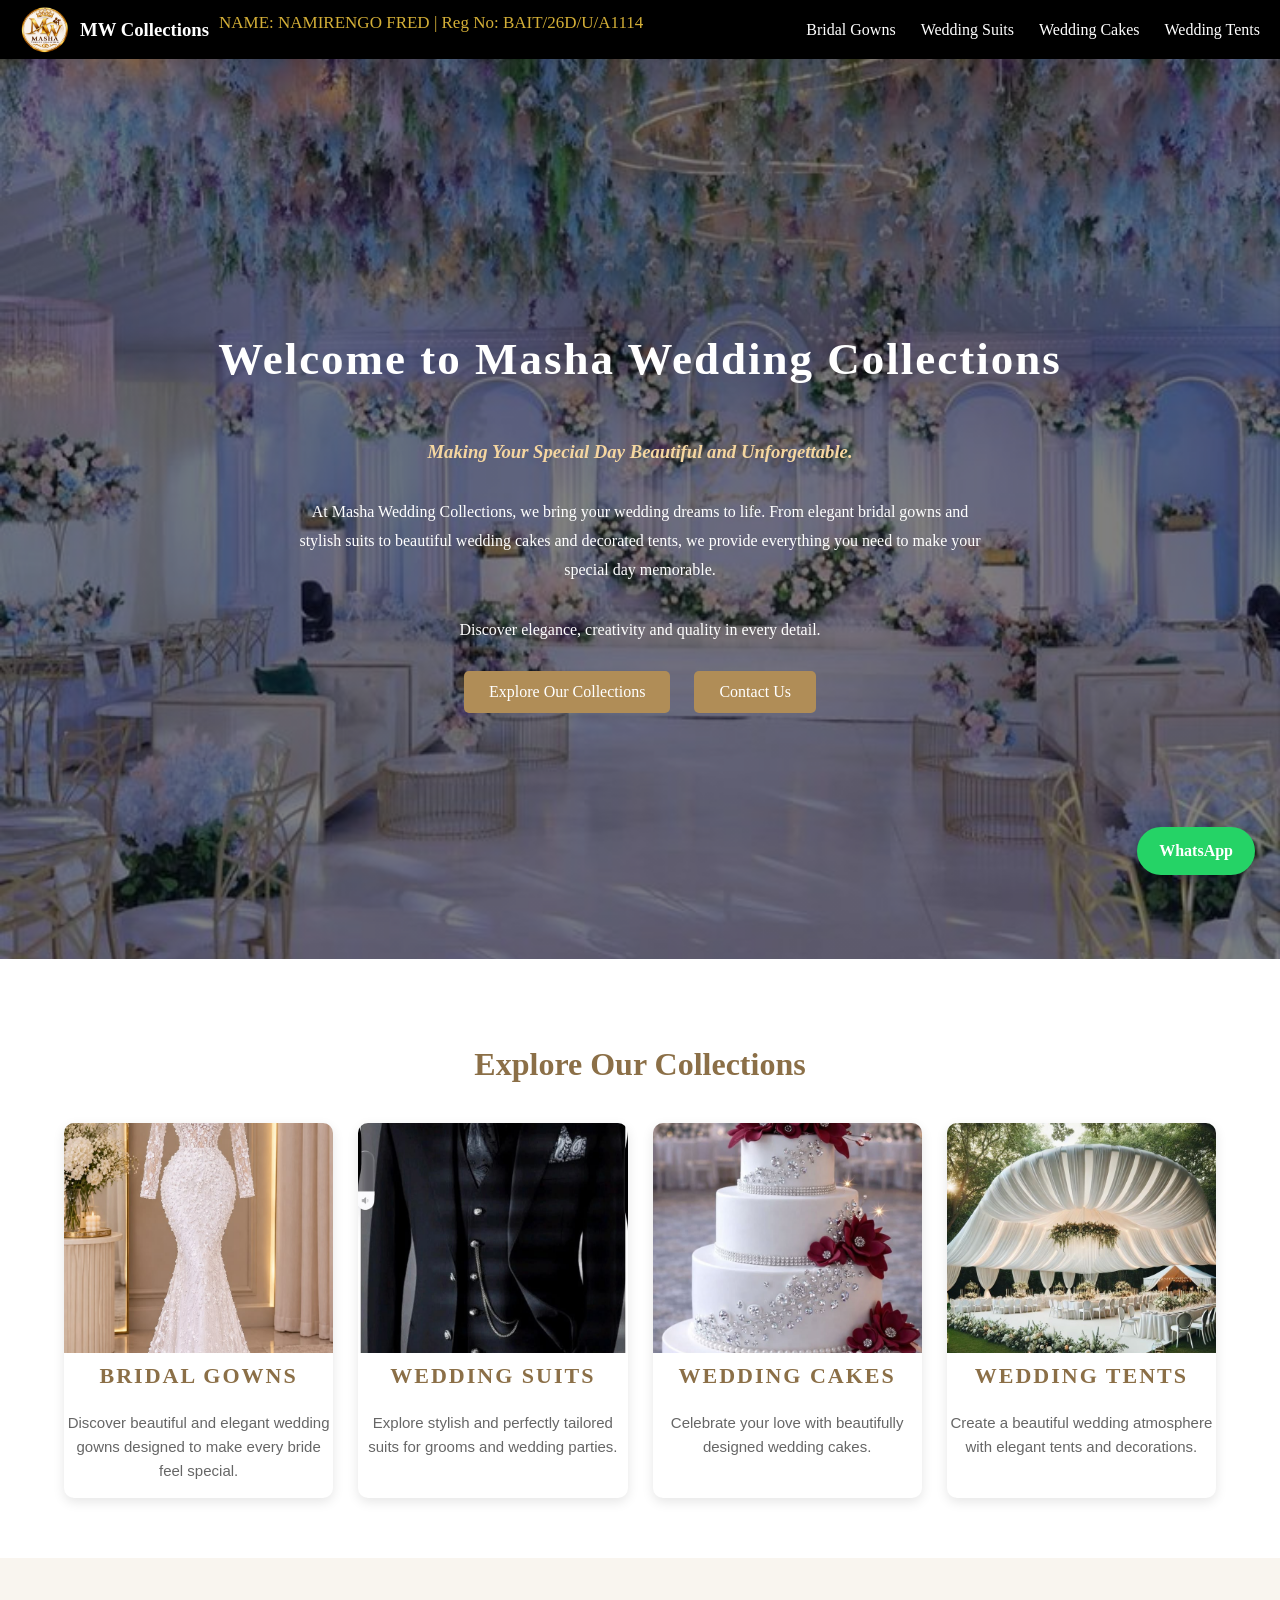
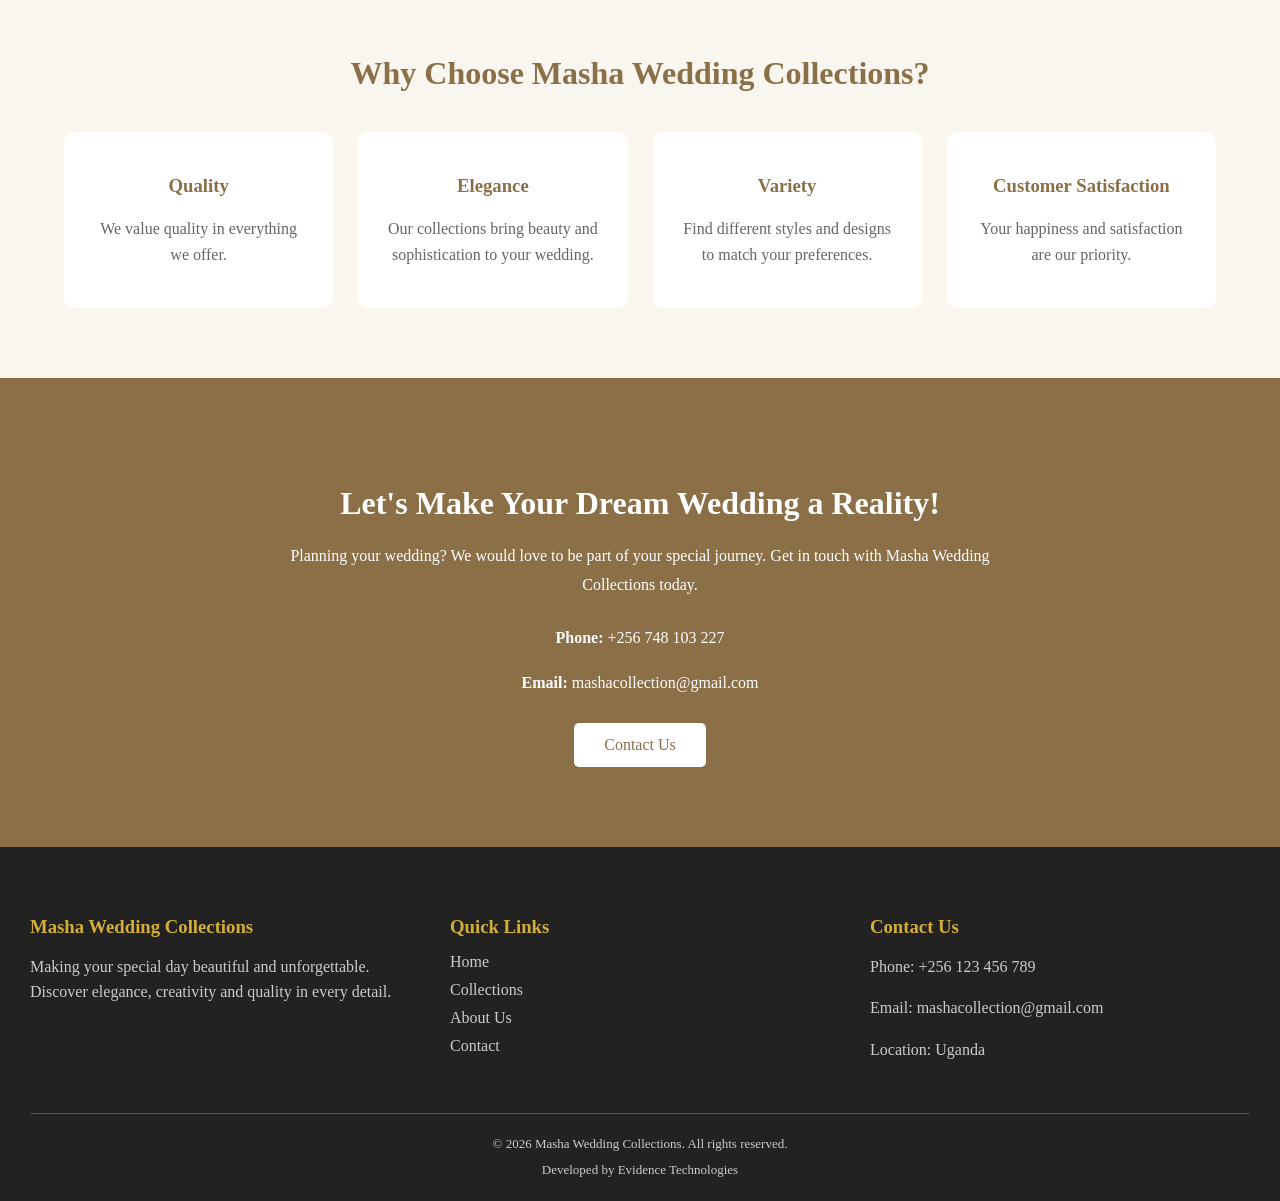
<file: index.html>
<!doctype html>
<html lang="en">
  <head>
    <meta charset="UTF-8" />
    <meta name="viewport" content="width=device-width, initial-scale=1.0" />
    <title>Our Wedding Collection</title>
    <link rel="stylesheet" href="style.css" />
    <link
      rel="icon"
      type="image/png"
      href="images/Masha Wedding Crown Emblem.png"
    />
  </head>
  <body>
    <header>
      <div id="logo">
        <img
          src="images/Masha Wedding Crown Emblem.png"
          alt=""
          id="logo-image"
        />
        <h3>MW Collections</h3>
        <p class="developer-info">
          NAME: NAMIRENGO FRED | Reg No: BAIT/26D/U/A1114
        </p>
      </div>
      <nav class="nav">
        <a href="collections.html#gowns">Bridal Gowns</a>

        <a href="collections.html#suits">Wedding Suits</a>

        <a href="collections.html#cakes">Wedding Cakes</a>

        <a href="collections.html#tents">Wedding Tents</a>
      </nav>
    </header>
    <main>
      <section class="hero" id="home">
        <!-- Welcome message and introduction -->
        <h1>Welcome to Masha Wedding Collections</h1>
        <h3>Making Your Special Day Beautiful and Unforgettable.</h3>
        <p>
          At Masha Wedding Collections, we bring your wedding dreams to life.
          From elegant bridal gowns and stylish suits to beautiful wedding cakes
          and decorated tents, we provide everything you need to make your
          special day memorable.
        </p>
        <p>Discover elegance, creativity and quality in every detail.</p>

        <span>
          <a href="collections.html">Explore Our Collections</a>
          <a href="#contact-us">Contact Us</a>
        </span>
      </section>

      <section class="collections">
        <h2>Explore Our Collections</h2>

        <div class="collection-container">
          <a href="collections.html#gowns" class="demo">
            <img
              src="images/✨ Faeriesty Pearl & Sequin Bridal Wedding Dress for a Glamorous Look (1).jpg"
              alt="Bridal Gowns"
              loading="lazy"
              decoding="async"
            />
            <h3>Bridal Gowns</h3>
            <p>
              Discover beautiful and elegant wedding gowns designed to make
              every bride feel special.
            </p>
          </a>

          <a href="collections.html#suits" class="demo">
            <img
              src="images\favicon.jpg"
              alt="Wedding Suits"
              loading="lazy"
              decoding="async"
            />
            <h3>Wedding Suits</h3>
            <p>
              Explore stylish and perfectly tailored suits for grooms and
              wedding parties.
            </p>
          </a>

          <a href="collections.html#cakes" class="demo">
            <img
              src="images/228557749838819301.jpg"
              alt="Wedding Cakes"
              loading="lazy"
              decoding="async"
            />
            <h3>Wedding Cakes</h3>
            <p>Celebrate your love with beautifully designed wedding cakes.</p>
          </a>

          <a href="collections.html#tents" class="demo">
            <img
              src="images/Wedding Tent.jpg"
              alt="Wedding Tents"
              loading="lazy"
              decoding="async"
            />
            <h3>Wedding Tents</h3>
            <p>
              Create a beautiful wedding atmosphere with elegant tents and
              decorations.
            </p>
          </a>
        </div>
      </section>

      <section class="about">
        <h2>Why Choose Masha Wedding Collections?</h2>

        <div class="about-container">
          <div class="feature">
            <h3>Quality</h3>
            <p>We value quality in everything we offer.</p>
          </div>

          <div class="feature">
            <h3>Elegance</h3>
            <p>
              Our collections bring beauty and sophistication to your wedding.
            </p>
          </div>

          <div class="feature">
            <h3>Variety</h3>
            <p>Find different styles and designs to match your preferences.</p>
          </div>

          <div class="feature">
            <h3>Customer Satisfaction</h3>
            <p>Your happiness and satisfaction are our priority.</p>
          </div>
        </div>
      </section>

      <section class="contact" id="contact-us">
        <div class="contact-content">
          <h2>Let's Make Your Dream Wedding a Reality!</h2>

          <p>
            Planning your wedding? We would love to be part of your special
            journey. Get in touch with Masha Wedding Collections today.
          </p>

          <div class="contact-details">
            <p><b>Phone:</b> +256 748 103 227</p>

            <p><b>Email:</b> mashacollection@gmail.com</p>
          </div>

          <a href="mailto:namirengofred@gmail.com" class="contact-btn">
            Contact Us
          </a>
        </div>
      </section>
    </main>
    <footer class="footer">
      <div class="footer-container">
        <div class="footer-about">
          <h3>Masha Wedding Collections</h3>
          <p>
            Making your special day beautiful and unforgettable. Discover
            elegance, creativity and quality in every detail.
          </p>
        </div>

        <div class="footer-links">
          <h3>Quick Links</h3>
          <a href="#home">Home</a>
          <a href="#collections">Collections</a>
          <a href="#about">About Us</a>
          <a href="#contact">Contact</a>
        </div>

        <div class="footer-contact">
          <h3>Contact Us</h3>
          <p>Phone: +256 123 456 789</p>
          <p>Email: mashacollection@gmail.com</p>
          <p>Location: Uganda</p>
        </div>
      </div>

      <div class="footer-bottom">
        <p>&copy; 2026 Masha Wedding Collections. All rights reserved.</p>
        <p>Developed by Evidence Technologies</p>
      </div>
    </footer>
    <a
      href="https://wa.me/256748103227?text=Hello%20Masha%20Wedding%20Collections"
      class="whatsapp-float"
      target="_blank"
      rel="noopener noreferrer"
      aria-label="Contact us on WhatsApp"
    >
      <span>WhatsApp</span>
    </a>
  </body>
</html>
</file>
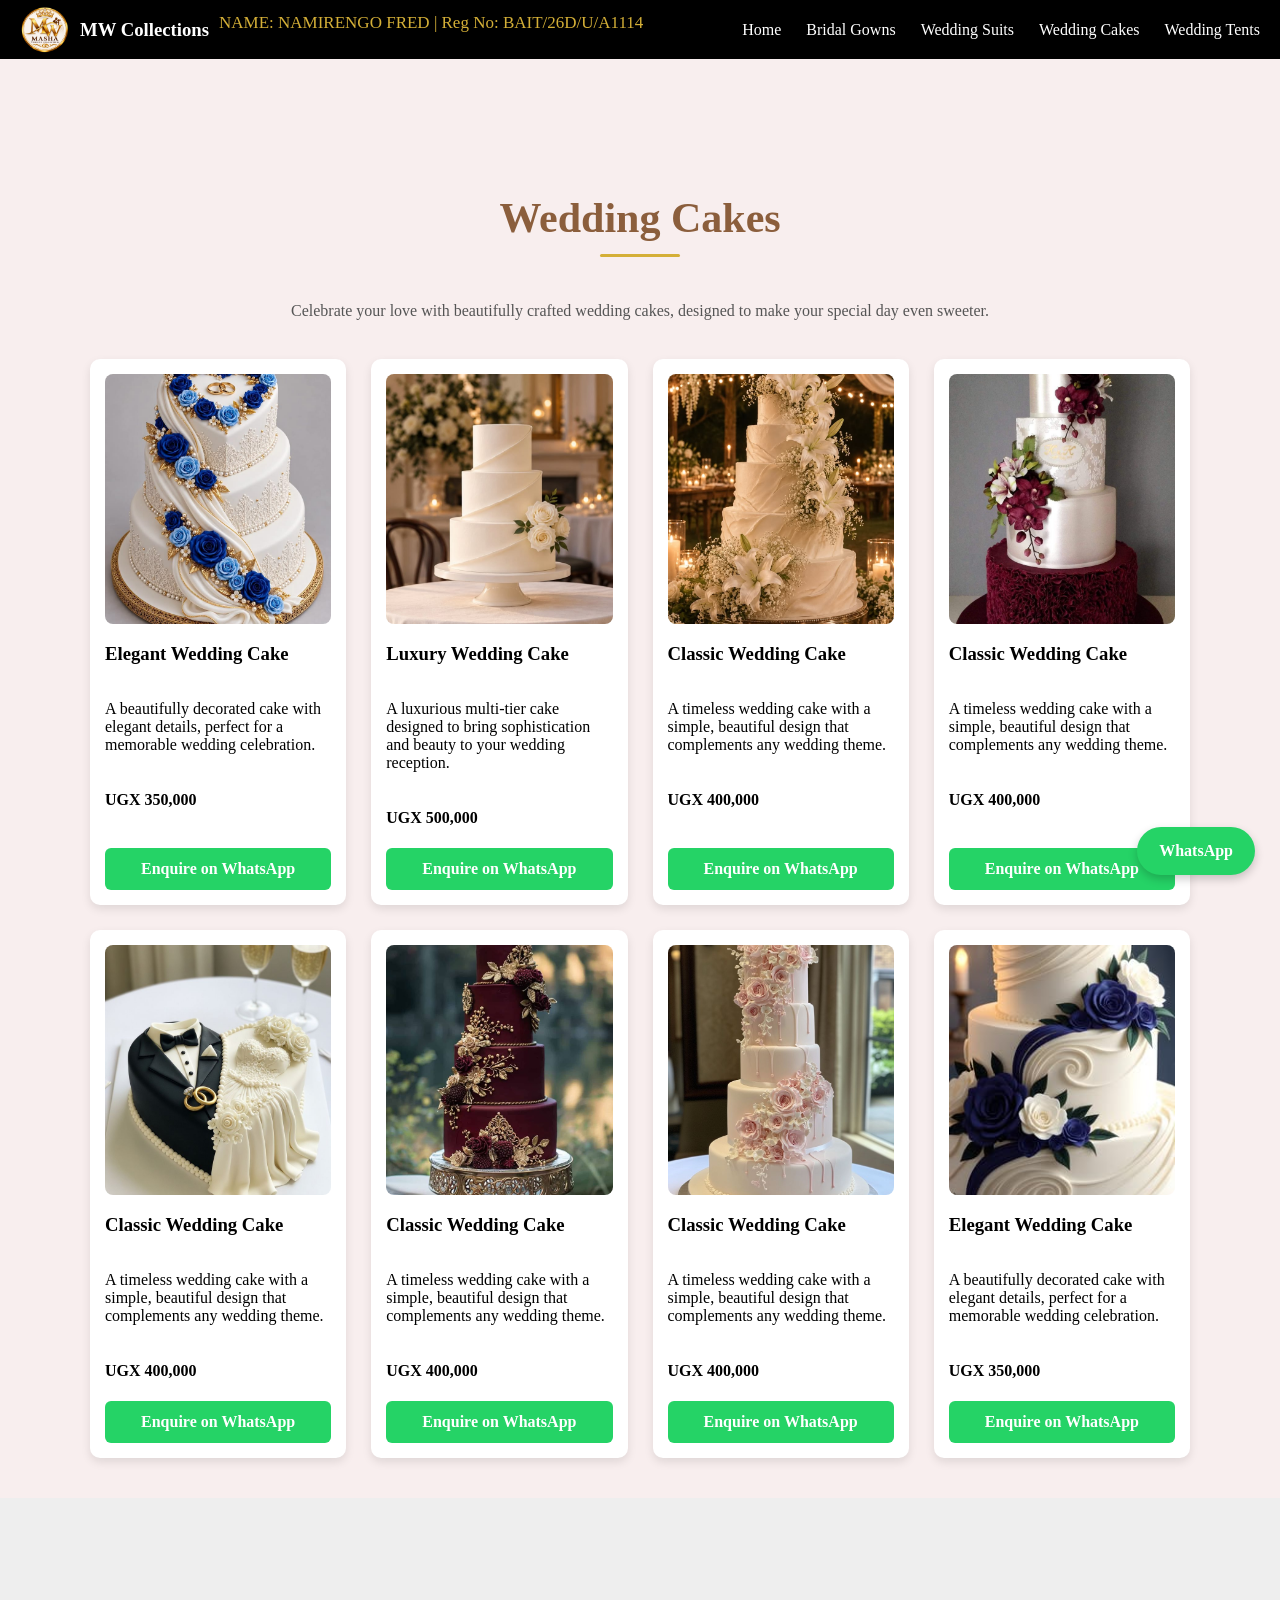
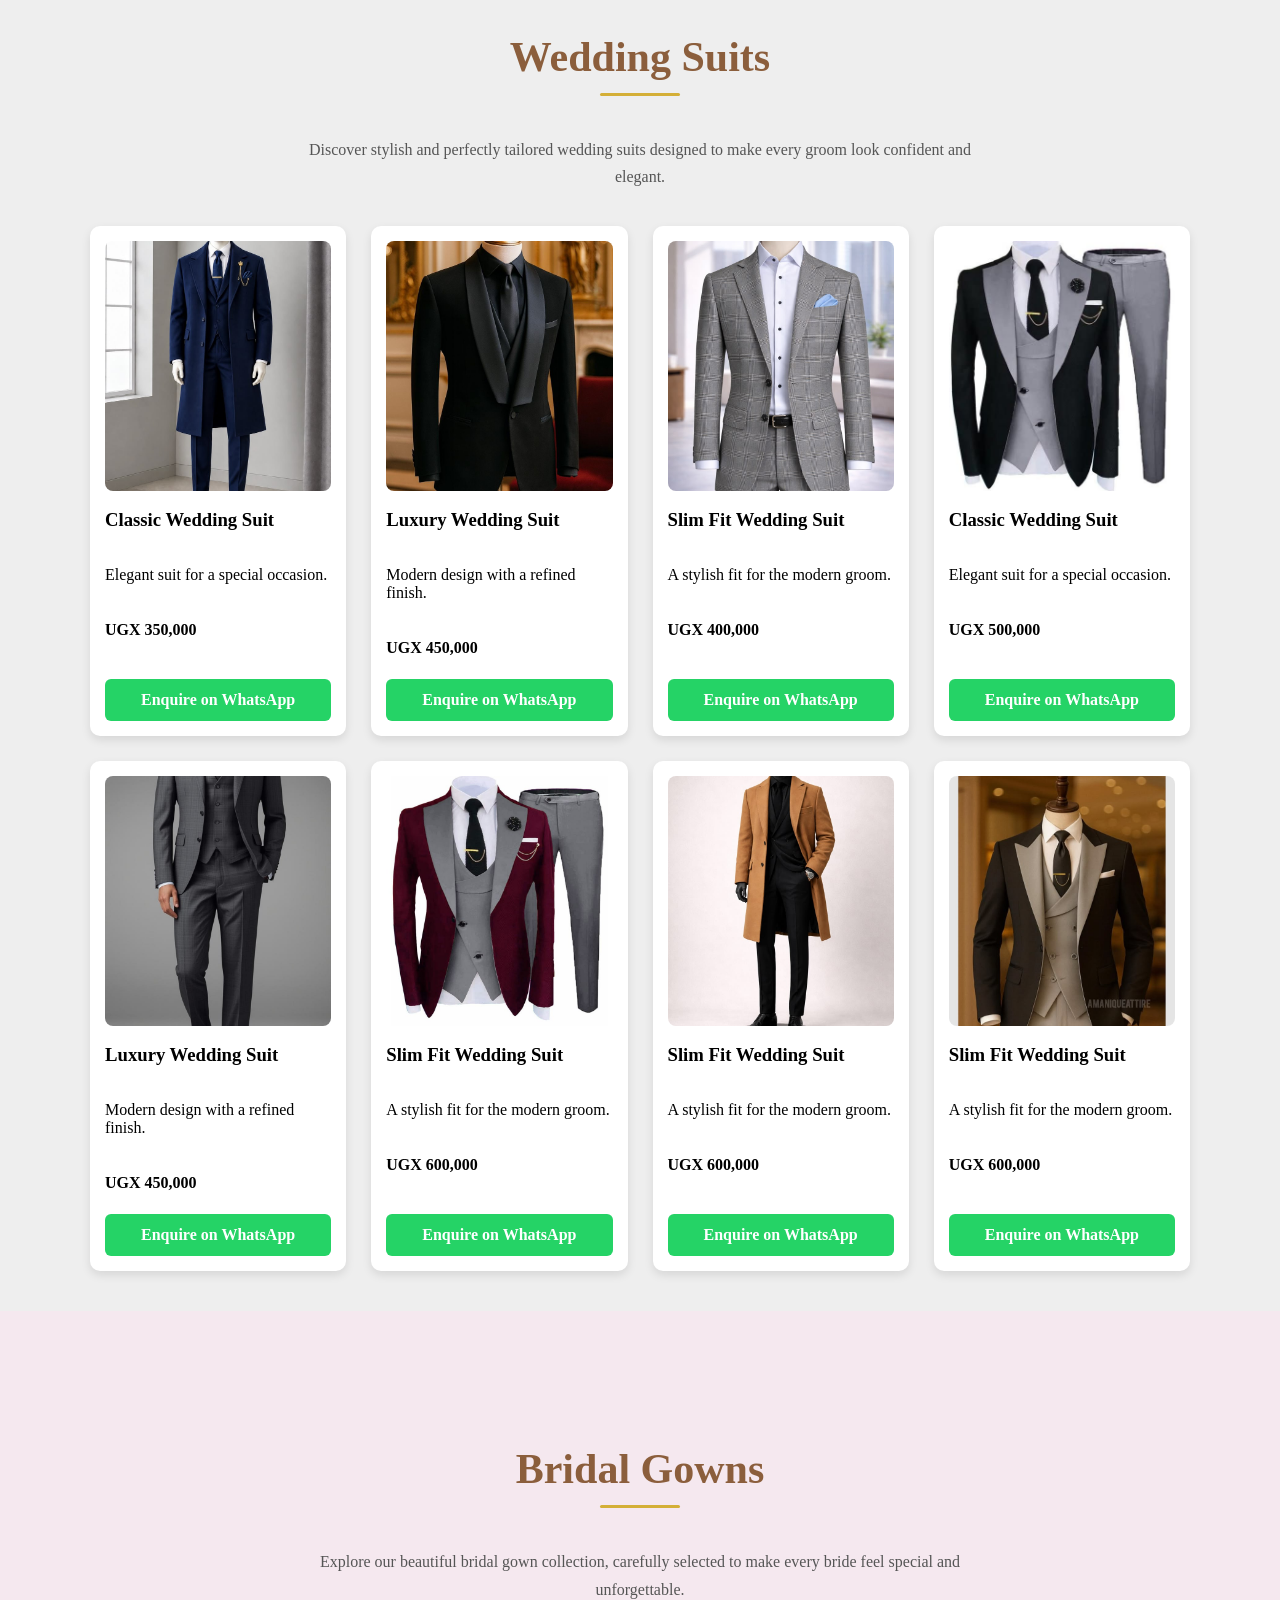
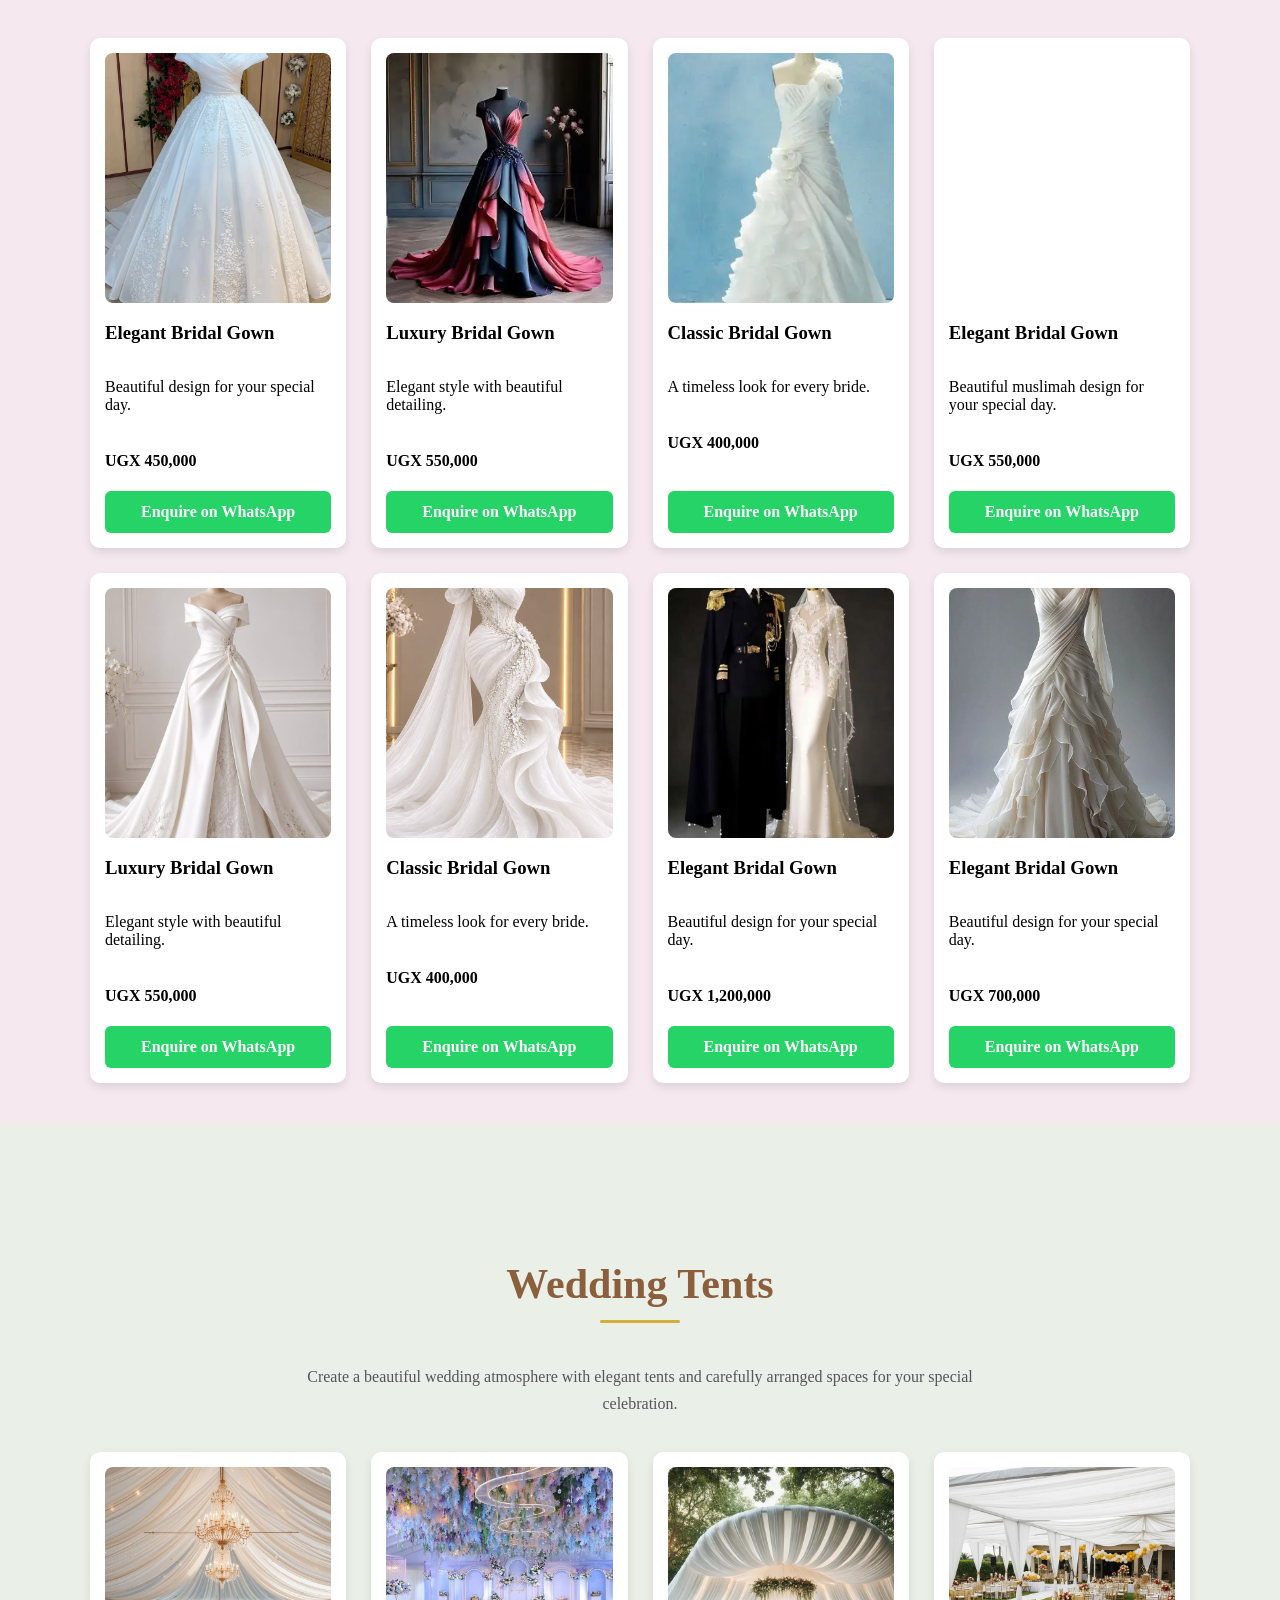
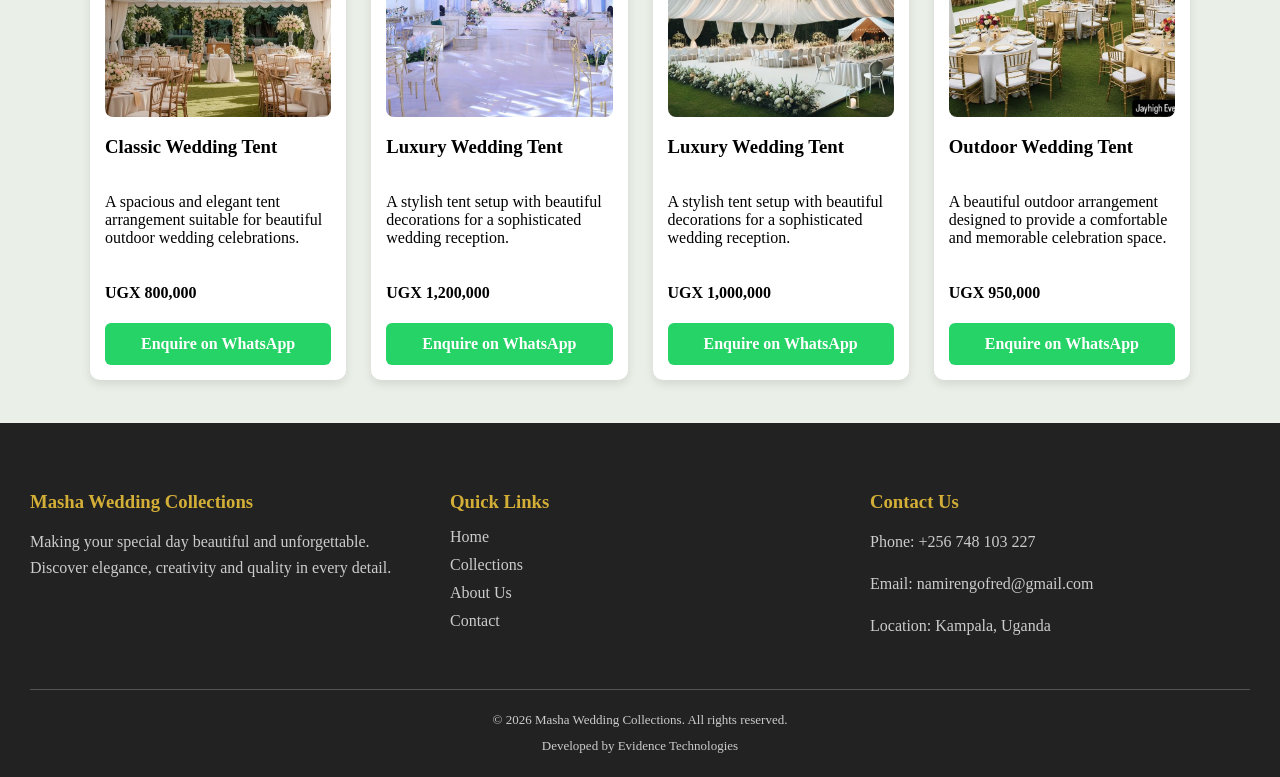
<file: collections.html>
<!doctype html>
<html lang="en">
  <head>
    <meta charset="UTF-8" />
    <meta name="viewport" content="width=device-width, initial-scale=1.0" />
    <title>Our Collections | Masha Wedding Collections</title>
    <link rel="stylesheet" href="style.css" />
    <link
      rel="icon"
      href="images/Masha Wedding Crown Emblem.png"
      type="image/png"
    />
  </head>
  <body>
    <header>
      <div id="logo">
        <img
          src="images/Masha Wedding Crown Emblem.png"
          alt=""
          id="logo-image"
        />
        <h3>MW Collections</h3>
        <p class="developer-info"> NAME: NAMIRENGO FRED | Reg No: BAIT/26D/U/A1114</p>
      </div>
      <nav class="nav">
        <a href="index.html#home">Home</a>
        <a href="#gowns">Bridal Gowns</a>

        <a href="#suits">Wedding Suits</a>

        <a href="#cakes">Wedding Cakes</a>

        <a href="#tents">Wedding Tents</a>
      </nav>
    </header>

    <main>
      <section id="cakes" class="product-section">
        <h1 class="reveal">Wedding Cakes</h1>
        <p class="section-description">
          Celebrate your love with beautifully crafted wedding cakes, designed
          to make your special day even sweeter.
        </p>

        <div class="product-grid">
          <div class="product-card">
            <img
              src="images/979110775264175966.jpg"
              alt="Elegant Wedding Cake"
              loading="lazy"
              decoding="async"
            />
            <h3>Elegant Wedding Cake</h3>
            <p>
              A beautifully decorated cake with elegant details, perfect for a
              memorable wedding celebration.
            </p>
            <h4>UGX 350,000</h4>
            <a
              href="https://wa.me/256748103227?text=Hello%2C%20I%20am%20interested%20in%20the%20Elegant%20Bridal%20Gown."
              class="enquiry-btn"
              target="_blank"
              rel="noopener noreferrer"
            >
              Enquire on WhatsApp
            </a>
          </div>

          <div class="product-card">
            <img
              src="images/Wedding cake inspo.jpg"
              alt="Luxury Wedding Cake"
              loading="lazy"
              decoding="async"
            />
            <h3>Luxury Wedding Cake</h3>
            <p>
              A luxurious multi-tier cake designed to bring sophistication and
              beauty to your wedding reception.
            </p>
            <h4>UGX 500,000</h4>
            <a
              href="https://wa.me/256748103227?text=Hello%2C%20I%20am%20interested%20in%20the%20Elegant%20Bridal%20Gown."
              class="enquiry-btn"
              target="_blank"
              rel="noopener noreferrer"
            >
              Enquire on WhatsApp
            </a>
          </div>

          <div class="product-card">
            <img
              src="images/Smooth Wedding Cake for Gift Giving.jpg"
              alt="Classic Wedding Cake"
              loading="lazy"
              decoding="async"
            />
            <h3>Classic Wedding Cake</h3>
            <p>
              A timeless wedding cake with a simple, beautiful design that
              complements any wedding theme.
            </p>
            <h4>UGX 400,000</h4>
            <a
              href="https://wa.me/256748103227?text=Hello%2C%20I%20am%20interested%20in%20the%20Elegant%20Bridal%20Gown."
              class="enquiry-btn"
              target="_blank"
              rel="noopener noreferrer"
            >
              Enquire on WhatsApp
            </a>
          </div>
          <div class="product-card">
            <img
              src="images/Chic and Elegant Wedding Cake Ideas We are….jpg"
              alt="Classic Wedding Cake"
              loading="lazy"
              decoding="async"
            />
            <h3>Classic Wedding Cake</h3>
            <p>
              A timeless wedding cake with a simple, beautiful design that
              complements any wedding theme.
            </p>
            <h4>UGX 400,000</h4>
            <a
              href="https://wa.me/256748103227?text=Hello%2C%20I%20am%20interested%20in%20the%20Elegant%20Bridal%20Gown."
              class="enquiry-btn"
              target="_blank"
              rel="noopener noreferrer"
            >
              Enquire on WhatsApp
            </a>
          </div>
          <div class="product-card">
            <img
              src="images\Cake2.jpg"
              alt="Classic Wedding Cake"
              loading="lazy"
              decoding="async"
            />
            <h3>Classic Wedding Cake</h3>
            <p>
              A timeless wedding cake with a simple, beautiful design that
              complements any wedding theme.
            </p>
            <h4>UGX 400,000</h4>
            <a
              href="https://wa.me/256748103227?text=Hello%2C%20I%20am%20interested%20in%20the%20Elegant%20Bridal%20Gown."
              class="enquiry-btn"
              target="_blank"
              rel="noopener noreferrer"
            >
              Enquire on WhatsApp
            </a>
          </div>
          <div class="product-card">
            <img
              src="images\A Slice of the Past_ 17 Vintage Wedding Cakes for Modern Love Stories.jpg"
              alt="Classic Wedding Cake"
              loading="lazy"
              decoding="async"
            />
            <h3>Classic Wedding Cake</h3>
            <p>
              A timeless wedding cake with a simple, beautiful design that
              complements any wedding theme.
            </p>
            <h4>UGX 400,000</h4>
            <a
              href="https://wa.me/256748103227?text=Hello%2C%20I%20am%20interested%20in%20the%20Elegant%20Bridal%20Gown."
              class="enquiry-btn"
              target="_blank"
              rel="noopener noreferrer"
            >
              Enquire on WhatsApp
            </a>
          </div>
          <div class="product-card">
            <img
              src="images\100+ Cascading Wedding Bouquet Ideas.jpg"
              alt="Classic Wedding Cake"
              loading="lazy"
              decoding="async"
            />
            <h3>Classic Wedding Cake</h3>
            <p>
              A timeless wedding cake with a simple, beautiful design that
              complements any wedding theme.
            </p>
            <h4>UGX 400,000</h4>
            <a
              href="https://wa.me/256748103227?text=Hello%2C%20I%20am%20interested%20in%20the%20Elegant%20Bridal%20Gown."
              class="enquiry-btn"
              target="_blank"
              rel="noopener noreferrer"
            >
              Enquire on WhatsApp
            </a>
          </div>
          <div class="product-card">
            <img
              src="images/806707352052348955.jpg"
              alt="Elegant Wedding Cake"
              loading="lazy"
              decoding="async"
            />
            <h3>Elegant Wedding Cake</h3>
            <p>
              A beautifully decorated cake with elegant details, perfect for a
              memorable wedding celebration.
            </p>
            <h4>UGX 350,000</h4>
            <a
              href="https://wa.me/256748103227?text=Hello%2C%20I%20am%20interested%20in%20the%20Elegant%20Bridal%20Gown."
              class="enquiry-btn"
              target="_blank"
              rel="noopener noreferrer"
            >
              Enquire on WhatsApp
            </a>
          </div>
        </div>
      </section>

      <section id="suits" class="product-section">
        <h1 class="reveal">Wedding Suits</h1>
        <p class="section-description">
          Discover stylish and perfectly tailored wedding suits designed to make
          every groom look confident and elegant.
        </p>

        <div class="product-grid">
          <div class="product-card">
            <img
              src="images/Navy color Suit.jpg"
              alt="Classic Wedding Suit"
              loading="lazy"
              decoding="async"
            />
            <h3>Classic Wedding Suit</h3>
            <p>Elegant suit for a special occasion.</p>
            <h4>UGX 350,000</h4>
            <a
              href="https://wa.me/256748103227?text=Hello%2C%20I%20am%20interested%20in%20the%20Elegant%20Bridal%20Gown."
              class="enquiry-btn"
              target="_blank"
              rel="noopener noreferrer"
            >
              Enquire on WhatsApp
            </a>
          </div>

          <div class="product-card">
            <img
              src="images/Classic Black Shawl Lapel Tuxedo _ Elegant Satin Collar Dinner Suit by TEXTHRIVE (1).jpg"
              alt="Luxury Wedding Suit"
              loading="lazy"
              decoding="async"
            />
            <h3>Luxury Wedding Suit</h3>
            <p>Modern design with a refined finish.</p>
            <h4>UGX 450,000</h4>
            <a
              href="https://wa.me/256748103227?text=Hello%2C%20I%20am%20interested%20in%20the%20Elegant%20Bridal%20Gown."
              class="enquiry-btn"
              target="_blank"
              rel="noopener noreferrer"
            >
              Enquire on WhatsApp
            </a>
          </div>

          <div class="product-card">
            <img
              src="images\Suits.jpg"
              alt="Slim Fit Wedding Suit"
              loading="lazy"
              decoding="async"
            />
            <h3>Slim Fit Wedding Suit</h3>
            <p>A stylish fit for the modern groom.</p>
            <h4>UGX 400,000</h4>
            <a
              href="https://wa.me/256748103227?text=Hello%2C%20I%20am%20interested%20in%20the%20Elegant%20Bridal%20Gown."
              class="enquiry-btn"
              target="_blank"
              rel="noopener noreferrer"
            >
              Enquire on WhatsApp
            </a>
          </div>
          <div class="product-card">
            <img
              src="images/super.jpg"
              alt="Classic Wedding Suit"
              loading="lazy"
              decoding="async"
            />
            <h3>Classic Wedding Suit</h3>
            <p>Elegant suit for a special occasion.</p>
            <h4>UGX 500,000</h4>
            <a
              href="https://wa.me/256748103227?text=Hello%2C%20I%20am%20interested%20in%20the%20Classic%20Wedding%20Suit."
              class="enquiry-btn"
              target="_blank"
              rel="noopener noreferrer"
            >
              Enquire on WhatsApp
            </a>
          </div>
          <div class="product-card">
            <img
              src="images/Classic Wedding Suits _ One-Button Blazer + Vest for Groomsmen.jpg"
              alt="Luxury Wedding Suit"
              loading="lazy"
              decoding="async"
            />
            <h3>Luxury Wedding Suit</h3>
            <p>Modern design with a refined finish.</p>
            <h4>UGX 450,000</h4>
            <a
              href="https://wa.me/256748103227?text=Hello%2C%20I%20am%20interested%20in%20the%20Luxury%20Wedding%20Suit."
              class="enquiry-btn"
              target="_blank"
              rel="noopener noreferrer"
            >
              Enquire on WhatsApp
            </a>
          </div>
          <div class="product-card">
            <img
              src="images/Top offer of the season! Men's Luxury Designer….jpg"
              alt="Slim Fit Wedding Suit"
              loading="lazy"
              decoding="async"
            />
            <h3>Slim Fit Wedding Suit</h3>
            <p>A stylish fit for the modern groom.</p>
            <h4>UGX 600,000</h4>
            <a
              href="https://wa.me/256748103227?text=Hello%2C%20I%20am%20interested%20in%20the%20Slim%20Fit%20Wedding%20Suit."
              class="enquiry-btn"
              target="_blank"
              rel="noopener noreferrer"
            >
              Enquire on WhatsApp
            </a>
          </div>
          <div class="product-card">
            <img
              src="images/817544138650448235.jpg"
              alt="Slim Fit Wedding Suit"
              loading="lazy"
              decoding="async"
            />
            <h3>Slim Fit Wedding Suit</h3>
            <p>A stylish fit for the modern groom.</p>
            <h4>UGX 600,000</h4>
            <a
              href="https://wa.me/256748103227?text=Hello%2C%20I%20am%20interested%20in%20the%20Slim%20Fit%20Wedding%20Suit."
              class="enquiry-btn"
              target="_blank"
              rel="noopener noreferrer"
            >
              Enquire on WhatsApp
            </a>
          </div>
          <div class="product-card">
            <img
              src="images\876864989966545356.jpg"
              alt="Slim Fit Wedding Suit"
              loading="lazy"
              decoding="async"
            />
            <h3>Slim Fit Wedding Suit</h3>
            <p>A stylish fit for the modern groom.</p>
            <h4>UGX 600,000</h4>
            <a
              href="https://wa.me/256748103227?text=Hello%2C%20I%20am%20interested%20in%20the%20Slim%20Fit%20Wedding%20Suit."
              class="enquiry-btn"
              target="_blank"
              rel="noopener noreferrer"
            >
              Enquire on WhatsApp
            </a>
          </div>
        </div>
      </section>

      <section id="gowns" class="product-section">
        <h1 class="reveal">Bridal Gowns</h1>
        <p class="section-description">
          Explore our beautiful bridal gown collection, carefully selected to
          make every bride feel special and unforgettable.
        </p>

        <div class="product-grid">
          <div class="product-card reveal">
            <img
              src="images/772085929926061690.jpg"
              alt="Wedding Gown"
              loading="lazy"
              decoding="async"
            />
            <h3>Elegant Bridal Gown</h3>
            <p>Beautiful design for your special day.</p>
            <h4>UGX 450,000</h4>
            <a
              href="https://wa.me/256748103227?text=Hello%2C%20I%20am%20interested%20in%20the%20Elegant%20Bridal%20Gown."
              class="enquiry-btn"
              target="_blank"
              rel="noopener noreferrer"
            >
              Enquire on WhatsApp
            </a>
          </div>

          <div class="product-card">
            <img
              src="images/imag.png"
              alt="Luxury Wedding Gown"
              loading="lazy"
              decoding="async"
            />
            <h3>Luxury Bridal Gown</h3>
            <p>Elegant style with beautiful detailing.</p>
            <h4>UGX 550,000</h4>
            <a
              href="https://wa.me/256748103227?text=Hello%2C%20I%20am%20interested%20in%20the%20Luxury%20Bridal%20Gown."
              class="enquiry-btn"
              target="_blank"
              rel="noopener noreferrer"
            >
              Enquire on WhatsApp
            </a>
          </div>

          <div class="product-card">
            <img
              src="images/image7.png"
              alt="Classic Wedding Gown"
              loading="lazy"
              decoding="async"
            />
            <h3>Classic Bridal Gown</h3>
            <p>A timeless look for every bride.</p>
            <h4>UGX 400,000</h4>
            <a
              href="https://wa.me/256748103227?text=Hello%2C%20I%20am%20interested%20in%20the%20Elegant%20Bridal%20Gown."
              class="enquiry-btn"
              target="_blank"
              rel="noopener noreferrer"
            >
              Enquire on WhatsApp
            </a>
          </div>
          <div class="product-card">
            <img
              src="images/Wedding dress muslimah.jpg"
              alt="Wedding Gown"
              loading="lazy"
              decoding="async"
            />
            <h3>Elegant Bridal Gown</h3>
            <p>Beautiful muslimah design for your special day.</p>
            <h4>UGX 550,000</h4>
            <a
              href="https://wa.me/256748103227?text=Hello%2C%20I%20am%20interested%20in%20the%20Elegant%20Bridal%20Gown."
              class="enquiry-btn"
              target="_blank"
              rel="noopener noreferrer"
            >
              Enquire on WhatsApp
            </a>
          </div>

          <div class="product-card">
            <img
              src="images/568368415496621477.jpg"
              alt="Luxury Wedding Gown"
              loading="lazy"
              decoding="async"
            />
            <h3>Luxury Bridal Gown</h3>
            <p>Elegant style with beautiful detailing.</p>
            <h4>UGX 550,000</h4>
            <a
              href="https://wa.me/256748103227?text=Hello%2C%20I%20am%20interested%20in%20the%20Elegant%20Bridal%20Gown."
              class="enquiry-btn"
              target="_blank"
              rel="noopener noreferrer"
            >
              Enquire on WhatsApp
            </a>
          </div>

          <div class="product-card">
            <img
              src="images/698832067229133248.jpg"
              alt="Classic Wedding Gown"
              loading="lazy"
              decoding="async"
            />
            <h3>Classic Bridal Gown</h3>
            <p>A timeless look for every bride.</p>
            <h4>UGX 400,000</h4>
            <a
              href="https://wa.me/256748103227?text=Hello%2C%20I%20am%20interested%20in%20the%20Elegant%20Bridal%20Gown."
              class="enquiry-btn"
              target="_blank"
              rel="noopener noreferrer"
            >
              Enquire on WhatsApp
            </a>
          </div>
          <div class="product-card">
            <img
              src="images\616148792818031139.jpg"
              alt="Wedding Gown"
              loading="lazy"
              decoding="async"
            />
            <h3>Elegant Bridal Gown</h3>
            <p>Beautiful design for your special day.</p>
            <h4>UGX 1,200,000</h4>
            <a
              href="https://wa.me/256748103227?text=Hello%2C%20I%20am%20interested%20in%20the%20Elegant%20Bridal%20Gown."
              class="enquiry-btn"
              target="_blank"
              rel="noopener noreferrer"
            >
              Enquire on WhatsApp
            </a>
          </div>
          <div class="product-card">
            <img
              src="images/image6.jpg"
              alt="Wedding Gown"
              loading="lazy"
              decoding="async"
            />
            <h3>Elegant Bridal Gown</h3>
            <p>Beautiful design for your special day.</p>
            <h4>UGX 700,000</h4>
            <a
              href="https://wa.me/256748103227?text=Hello%2C%20I%20am%20interested%20in%20the%20Elegant%20Bridal%20Gown."
              class="enquiry-btn"
              target="_blank"
              rel="noopener noreferrer"
            >
              Enquire on WhatsApp
            </a>
          </div>
        </div>
      </section>
      <section id="tents" class="product-section">
        <h1 class="reveal">Wedding Tents</h1>
        <p class="section-description">
          Create a beautiful wedding atmosphere with elegant tents and carefully
          arranged spaces for your special celebration.
        </p>

        <div class="product-grid">
          <div class="product-card">
            <img
              src="images/959055683217597929.jpg"
              alt="Classic Wedding Tent"
              loading="lazy"
              decoding="async"
            />
            <h3>Classic Wedding Tent</h3>
            <p>
              A spacious and elegant tent arrangement suitable for beautiful
              outdoor wedding celebrations.
            </p>
            <h4>UGX 800,000</h4>
            <a
              href="https://wa.me/256748103227?text=Hello%2C%20I%20am%20interested%20in%20the%20Elegant%20Bridal%20Gown."
              class="enquiry-btn"
              target="_blank"
              rel="noopener noreferrer"
            >
              Enquire on WhatsApp
            </a>
          </div>

          <div class="product-card">
            <img
              src="images/Uganda elegant wedding sky-blue decoration.jpg"
              alt="Luxury Wedding Tent"
              loading="lazy"
              decoding="async"
            />
            <h3>Luxury Wedding Tent</h3>
            <p>
              A stylish tent setup with beautiful decorations for a
              sophisticated wedding reception.
            </p>
            <h4>UGX 1,200,000</h4>
            <a
              href="https://wa.me/256748103227?text=Hello%2C%20I%20am%20interested%20in%20the%20Elegant%20Bridal%20Gown."
              class="enquiry-btn"
              target="_blank"
              rel="noopener noreferrer"
            >
              Enquire on WhatsApp
            </a>
          </div>
          <div class="product-card">
            <img
              src="images/Wedding Tent.jpg"
              alt="Luxury Wedding Tent"
              loading="lazy"
              decoding="async"
            />
            <h3>Luxury Wedding Tent</h3>
            <p>
              A stylish tent setup with beautiful decorations for a
              sophisticated wedding reception.
            </p>
            <h4>UGX 1,000,000</h4>
            <a
              href="https://wa.me/256748103227?text=Hello%2C%20I%20am%20interested%20in%20the%20Elegant%20Bridal%20Gown."
              class="enquiry-btn"
              target="_blank"
              rel="noopener noreferrer"
            >
              Enquire on WhatsApp
            </a>
          </div>

          <div class="product-card">
            <img
              src="images/The goal when we decorate is not just to make your….jpg"
              alt="Outdoor Wedding Tent"
              loading="lazy"
              decoding="async"
            />
            <h3>Outdoor Wedding Tent</h3>
            <p>
              A beautiful outdoor arrangement designed to provide a comfortable
              and memorable celebration space.
            </p>
            <h4>UGX 950,000</h4>
            <a
              href="https://wa.me/256748103227?text=Hello%2C%20I%20am%20interested%20in%20the%20Elegant%20Bridal%20Gown."
              class="enquiry-btn"
              target="_blank"
              rel="noopener noreferrer"
            >
              Enquire on WhatsApp
            </a>
          </div>
        </div>
      </section>
    </main>
    <footer class="footer">
      <div class="footer-container">
        <div class="footer-about">
          <h3>Masha Wedding Collections</h3>
          <p>
            Making your special day beautiful and unforgettable. Discover
            elegance, creativity and quality in every detail.
          </p>
        </div>

        <div class="footer-links">
          <h3>Quick Links</h3>
          <a href="index.html#home">Home</a>
          <a href="index.html#collections">Collections</a>
          <a href="index.html#about">About Us</a>
          <a href="index.html#contact">Contact</a>
        </div>

        <div class="footer-contact">
          <h3>Contact Us</h3>
          <p>Phone: +256 748 103 227</p>
          <p>Email: namirengofred@gmail.com</p>
          <p>Location: Kampala, Uganda</p>
        </div>
      </div>

      <div class="footer-bottom">
        <p>&copy; 2026 Masha Wedding Collections. All rights reserved.</p>
        <p>Developed by Evidence Technologies</p>
      </div>
    </footer>
    <a
      href="https://wa.me/256748103227?text=Hello%20Masha%20Wedding%20Collections"
      class="whatsapp-float"
      target="_blank"
      rel="noopener noreferrer"
      aria-label="Contact us on WhatsApp"
    >
      <span>WhatsApp</span>
    </a>
    <script>
      const observer = new IntersectionObserver(
        (entries) => {
          entries.forEach((entry) => {
            if (entry.isIntersecting) {
              entry.target.classList.add("show");

              observer.unobserve(entry.target);
            }
          });
        },
        {
          threshold: 0.15,
        },
      );

      document.querySelectorAll(".reveal").forEach((element) => {
        observer.observe(element);
      });
    </script>
  </body>
</html>
</file>
<file: style.css>
body {
  margin: auto;
  z-index: 1;
}

header {
  display: flex;
  justify-content: space-between;
  align-items: center;
  background-color: black;
  color: white;
  position: sticky;
  top: 0;
  z-index: 1000;
}

#logo {
  display: flex;
  align-items: center;
  gap: 10px;
  margin-left: 20px;
}

#logo-image {
  width: 50px;
  height: 50px;
  border-radius: 50%;
}
.nav {
  display: flex;
  gap: 25px;
  margin-right: 20px;
}

.nav a {
  text-decoration: none;
  color: black;
  color: white;
}

.collections {
  padding: 60px 5%;
  text-align: center;
}

.collections h2 {
  font-family: Georgia, serif;
  font-size: 32px;
  margin-bottom: 40px;
  color: #8b6f47;
}

.collection-container {
  display: flex;
  justify-content: space-between;
  gap: 25px;
}

.demo {
  flex: 1;
  text-decoration: none;
  color: #333;
  background-color: white;
  border-radius: 10px;
  overflow: hidden;
  box-shadow: 0 4px 12px rgba(0, 0, 0, 0.1);
  transition: transform 0.3s ease;
}

.demo img {
  width: 100%;
  height: 230px;
  object-fit: cover;
  display: block;
}

.demo:hover {
  transform: translateY(-8px);
}

.demo h3 {
  margin-top: 10px;
  font-size: 1.2em;
}

.demo h3 {
  font-family: Georgia, serif;
  font-size: 22px;
  font-weight: 600;
  color: #8b6f47;
  text-transform: uppercase;
  letter-spacing: 2px;
}

.demo p {
  font-family: Arial, sans-serif;
  font-size: 15px;
  line-height: 1.6;
  color: #666;
}

.hero h1 {
  color: white;
  font-family: Georgia, serif;
  font-size: 45px;
  letter-spacing: 2px;
}

.hero h3 {
  color: #f5d6a0;
  font-family: Georgia, serif;
  font-style: italic;
}

.hero p {
  color: white;
  max-width: 700px;
  line-height: 1.8;
}

.hero {
  min-height: 100vh;
  background-image:
    linear-gradient(rgba(0, 0, 0, 0.5), rgba(0, 0, 0, 0.5)),
    url("images/Uganda elegant wedding sky-blue decoration.jpg");
  background-size: cover;
  background-position: center;
  background-repeat: no-repeat;

  display: flex;
  flex-direction: column;
  justify-content: center;
  align-items: center;
  text-align: center;
  padding: 30px;
  box-sizing: border-box;
}
.hero a {
  display: inline-block;
  padding: 12px 25px;
  text-decoration: none;
  background-color: #b08d57;
  color: white;
  border-radius: 5px;
  margin: 10px;
}

.hero a:hover {
  background-color: #8b6f47;
}

.about {
  padding: 70px 5%;
  text-align: center;
  background-color: #f9f5ef;
}

.about h2 {
  font-family: Georgia, serif;
  font-size: 32px;
  color: #8b6f47;
  margin-bottom: 40px;
}

.about-container {
  display: flex;
  justify-content: space-between;
  gap: 25px;
}

.feature {
  flex: 1;
  padding: 25px;
  background-color: white;
  border-radius: 10px;
  transition:
    transform 0.3s ease,
    box-shadow 0.3s ease;
}

.feature:hover {
  transform: translateY(-8px);
  box-shadow: 0 8px 20px rgba(0, 0, 0, 0.15);
}

.feature h3 {
  color: #8b6f47;
  font-family: Georgia, serif;
}

.feature p {
  color: #666;
  line-height: 1.6;
}

.contact {
  padding: 80px 20px;
  background-color: #8b6f47;
  text-align: center;
  color: white;
}

.contact-content {
  max-width: 700px;
  margin: auto;
}

.contact h2 {
  font-family: Georgia, serif;
  font-size: 32px;
  margin-bottom: 20px;
}

.contact p {
  line-height: 1.8;
}

.contact-details {
  margin: 25px 0;
}

.contact-btn {
  display: inline-block;
  padding: 13px 30px;
  background-color: white;
  color: #8b6f47;
  text-decoration: none;
  border-radius: 5px;
  transition: 0.3s ease;
}

.contact-btn:hover {
  background-color: #f5d6a0;
  transform: translateY(-3px);
}

.whatsapp-float {
  position: fixed;
  bottom: 25px;
  right: 25px;

  background-color: #25d366;
  color: white;

  padding: 15px 22px;
  border-radius: 50px;

  text-decoration: none;
  font-weight: bold;

  box-shadow: 0 4px 10px rgba(0, 0, 0, 0.2);

  z-index: 1000;

  transition: 0.3s ease;
}

.whatsapp-float:hover {
  background-color: #50ad09;
  transform: translateY(-5px);
}

.footer {
  background-color: #222;
  color: white;
  padding: 50px 30px 15px;
}

.footer-container {
  display: flex;
  justify-content: space-between;
  gap: 40px;
  flex-wrap: wrap;
}

.footer-container > div {
  flex: 1;
  min-width: 200px;
}

.footer h3 {
  color: #d4af37;
  margin-bottom: 15px;
}

.footer p {
  line-height: 1.6;
  color: #ccc;
}

.footer-links a {
  display: block;
  color: #ccc;
  text-decoration: none;
  margin-bottom: 10px;
}

.footer-links a:hover {
  color: #d4af37;
}

.footer-bottom {
  text-align: center;
  border-top: 1px solid #555;
  margin-top: 35px;
  padding-top: 15px;
}

.product-section {
  min-height: 100vh;
  padding: 100px 40px 40px;
  box-sizing: border-box;

  display: flex;
  flex-direction: column;
  align-items: center;
  justify-content: center;
}

#cakes {
  background-color: #f8eeee;
}

#suits {
  background-color: #eeeeee;
}

#gowns {
  background-color: #f5e8ef;
}

#tents {
  background-color: #eaf0e8;
}

.product-grid {
  display: grid;
  grid-template-columns: repeat(auto-fit, minmax(250px, 1fr));
  gap: 25px;
  width: 100%;
  max-width: 1100px;
}

.product-card {
  background-color: white;
  padding: 15px;
  border-radius: 10px;
  box-shadow: 0 4px 10px rgba(0, 0, 0, 0.1);

  transition:
    transform 0.3s ease,
    box-shadow 0.3s ease;
}

.product-card:hover {
  transform: translateY(-8px);
  box-shadow: 0 10px 20px rgba(0, 0, 0, 0.2);
}

.product-card img {
  width: 100%;
  height: 250px;
  object-fit: cover;
  border-radius: 8px;
}

.section-description {
  max-width: 700px;
  text-align: center;
  line-height: 1.7;
  margin: 15px auto 35px;
  color: #555;
}

.enquiry-btn {
  display: inline-block;
  background-color: #25d366;
  color: white;
  text-decoration: none;
  padding: 12px 18px;
  border-radius: 6px;
  font-weight: bold;
  text-align: center;
  margin-top: 12px;

  transition:
    background-color 0.3s ease,
    transform 0.3s ease;
}

.enquiry-btn:hover {
  background-color: #128c7e;
  transform: translateY(-3px);
}

.product-card {
  display: flex;
  flex-direction: column;
}

.product-card .enquiry-btn {
  margin-top: auto;
}

.product-section > h1 {
  font-size: 42px;
  font-family: Georgia, serif;
  font-weight: bold;
  color: #8b5e3c;
  text-align: center;
  margin-bottom: 10px;
  position: relative;
  padding-bottom: 15px;
}

.product-section > h1::after {
  content: "";
  display: block;
  width: 80px;
  height: 3px;
  background-color: #d4af37;
  margin: 12px auto 0;
  border-radius: 5px;
}

/* Initial hidden state */
.reveal {
  opacity: 0;
  transform: translateY(35px);
  transition:
    opacity 0.8s ease,
    transform 0.8s ease;
}

/* Visible state */
.reveal.show {
  opacity: 1;
  transform: translateY(0);
}

.product-card:nth-child(1) {
  transition-delay: 0.1s;
}

.product-card:nth-child(2) {
  transition-delay: 0.25s;
}

.product-card:nth-child(3) {
  transition-delay: 0.4s;
}
.product-card:nth-child(4) {
  transition-delay: 0.55s;
}
.product-card:nth-child(5) {
  transition-delay: 0.7s;
}
.product-card:nth-child(6) {
  transition-delay: 0.85s;
}

.product-card {
  overflow: hidden;
}

.product-card img {
  transition: transform 0.5s ease;
}

.product-card:hover img {
  transform: scale(1.06);
}

@media (prefers-reduced-motion: reduce) {
  .reveal,
  .product-card,
  .product-card img {
    transition: none;
    transform: none;
  }
}

/* =================================
   RESPONSIVE DESIGN
================================= */

/* TABLETS */
@media screen and (max-width: 768px) {
  /* Header */
  header {
    position: static;
    flex-wrap: wrap;
    justify-content: center;
    padding: 12px;
    gap: 12px;
  }

  #logo {
    margin-left: 0;
  }

  .nav {
    margin-right: 0;
    justify-content: center;
    flex-wrap: wrap;
    gap: 15px;
  }

  /* Hero */
  .hero {
    min-height: 75vh;
    padding: 30px 20px;
  }

  .hero h1 {
    font-size: 36px;
  }

  /* Collections */
  .collection-container {
    flex-wrap: wrap;
  }

  .demo {
    flex: 1 1 250px;
  }

  /* About */
  .about-container {
    flex-wrap: wrap;
  }

  .feature {
    flex: 1 1 250px;
  }

  /* Contact */
  .contact-content {
    width: 100%;
  }

  /* Products */
  .product-section {
    min-height: auto;
    padding: 90px 20px 40px;
  }

  .product-grid {
    grid-template-columns: repeat(2, minmax(0, 1fr));
    gap: 18px;
  }

  .product-card img {
    height: 200px;
  }

  /* Footer */
  .footer-container {
    justify-content: center;
  }

  .footer-container > div {
    text-align: center;
  }

  /* WhatsApp */
  .whatsapp-float {
    right: 15px;
    bottom: 15px;
    padding: 12px 16px;
  }
}

/* SMALL PHONES */
@media screen and (max-width: 480px) {
  /* Header */
  header {
    padding: 10px;
    position: static;
  }

  #logo {
    font-size: 18px;
  }

  #logo-image {
    width: 40px;
    height: 40px;
  }

  /* Mobile navigation */
  header {
    flex-direction: column;
    align-items: center;
    position: static;
  }

  .nav {
    width: 100%;
    display: flex;
    flex-direction: column;
    align-items: center;
    gap: 0;
    margin: 0;
  }

  .nav a {
    display: block;
    width: 100%;
    text-align: center;
    padding: 12px;
    border-top: 1px solid #444;
    font-size: 15px;
  }

  /* Hero */
  .hero {
    min-height: 70vh;
    padding: 30px 15px;
  }

  .hero h1 {
    font-size: 28px;
    letter-spacing: 1px;
  }

  .hero h3 {
    font-size: 17px;
  }

  .hero p {
    font-size: 14px;
  }

  /* Collections */
  .collections {
    padding: 40px 15px;
  }

  .collections h2,
  .about h2,
  .contact h2 {
    font-size: 26px;
  }

  .collection-container {
    flex-direction: column;
    align-items: center;
  }

  .demo {
    width: 100%;
    flex: none;
  }

  .demo img {
    height: 210px;
  }

  /* About */
  .about {
    padding: 40px 15px;
  }

  .about-container {
    flex-direction: column;
  }

  .feature {
    width: 100%;
    flex: none;
  }

  /* Contact */
  .contact {
    padding: 45px 15px;
  }

  /* Products */
  .product-section {
    padding: 85px 12px 40px;
  }

  .product-section > h1 {
    font-size: 27px;
  }

  .product-grid {
    grid-template-columns: 1fr;
  }

  .product-card img {
    height: 230px;
  }

  .enquiry-btn {
    width: 100%;
  }

  /* Footer */
  .footer {
    padding: 35px 15px;
  }

  .footer-container {
    flex-direction: column;
    align-items: center;
    text-align: center;
  }

  .footer-container > div {
    width: 100%;
    min-width: 0;
  }

  /* WhatsApp */
  .whatsapp-float {
    right: 12px;
    bottom: 12px;
    padding: 10px 13px;
    font-size: 13px;
  }
}


/* Developer information in header */
.developer-info {
    font-size: 17px;
    color: #d4af37;
    margin-top: 4px;
}

/* Developer information in footer */
.footer-bottom p {
    font-size: 13px;
    margin: 5px 0;
}
</file>
